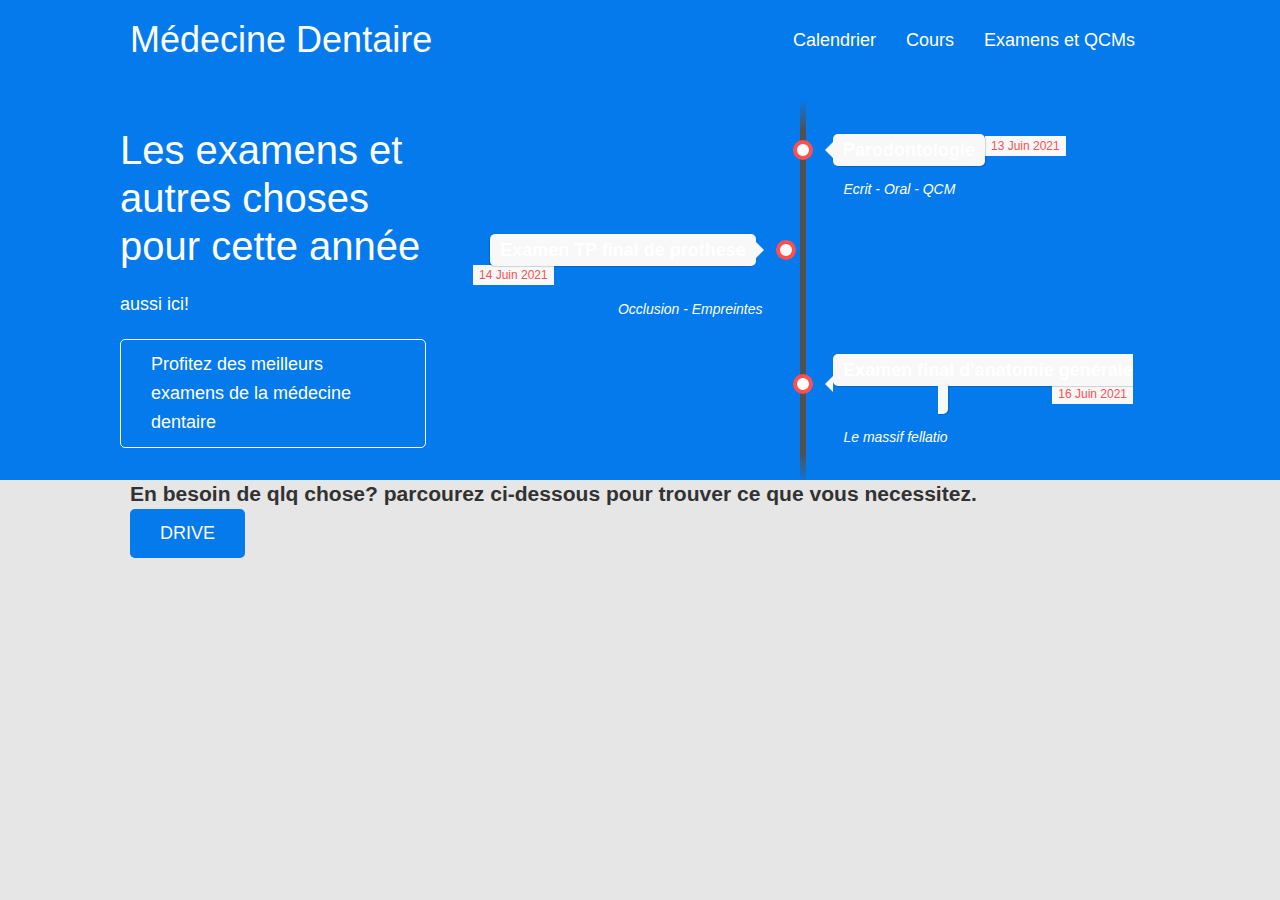
<file: index.html>
<!DOCTYPE html>

<html>

<head>
    <meta charset="utf-8">
    <meta name="viewport" content="width=device-width, initial-scale=1">
    <link rel="stylesheet" href="https://cdnjs.cloudflare.com/ajax/libs/font-awesome/5.15.3/css/all.min.css" integrity="sha512-iBBXm8fW90+nuLcSKlbmrPcLa0OT92xO1BIsZ+ywDWZCvqsWgccV3gFoRBv0z+8dLJgyAHIhR35VZc2oM/gI1w==" crossorigin="anonymous" />
    <link rel="stylesheet" href="css/style.css" />
    <link rel="stylesheet" href="css/timeline.css" />

    <title>Médecine Dentaire</title>
</head>

<body>
    <div class="navbar">
        <div class="container flex">
            <h1 class="logo">Médecine Dentaire</h1>
            <nav>
                <ul>
                    <li><a href="calendar.html">Calendrier</a></li>
                    <li><a href="cours.html">Cours</a></li>
                    <li><a href="qcm.html">Examens et QCMs</a></li>
                </ul>
            </nav>
            </h1>
        </div>
    </div>
    <section class="showcase">
        <div class="container grid">
            <div class="calendar-text">
                <h1>Les examens et autres choses pour cette année</h1>
                <p>aussi ici!</p>
                <a class="btn btn-outline" href="">Profitez des meilleurs examens de la médecine dentaire</a>
            </div>
            <div class="card">
                <ul class="timeline">

                    <!-- Item 1 -->
                    <li>
                        <div class="direction-r">
                            <div class="flag-wrapper">
                                <span class="flag"> Parodontologie</span>
                                <span class="time-wrapper"><span class="time">13 Juin 2021</span></span>
                            </div>
                            <div class="desc">Ecrit - Oral - QCM</div>
                        </div>
                    </li>

                    <!-- Item 2 -->
                    <li>
                        <div class="direction-l">
                            <div class="flag-wrapper">
                                <span class="flag">Examen TP final de prothese</span>
                                <span class="time-wrapper"><span class="time">14 Juin 2021</span></span>
                            </div>
                            <div class="desc">Occlusion - Empreintes</div>
                        </div>
                    </li>

                    <!-- Item 3 -->
                    <li>
                        <div class="direction-r">
                            <div class="flag-wrapper">
                                <span class="flag">Examen final d'anatomie générale</span>
                                <span class="time-wrapper"><span class="time">16 Juin 2021</span></span>
                            </div>
                            <div class="desc">Le massif fellatio</div>
                        </div>
                    </li>

                </ul>

            </div>
        </div>
    </section>
    <!-- Les cours -->

    <section class="stats">
        <div class="container">
            <h3 class="stats-heading text-center my-1"> En besoin de qlq chose? parcourez ci-dessous pour trouver ce que vous necessitez.</h3>
            <a href="https://drive.google.com/drive/u/0/
        folders/1fqYz5fb2gbiqkfgb9EOGK4PDH8mJPRnS?fbcli
        d=IwAR3Bk_yCgB8GWMzzlzlKY5JCMfg98cGcsrdNRaJeT2cnZwwqOO_T-8nY2Rc" class="btn">DRIVE</a>
        </div>
    </section>











</body>


</html>
</file>
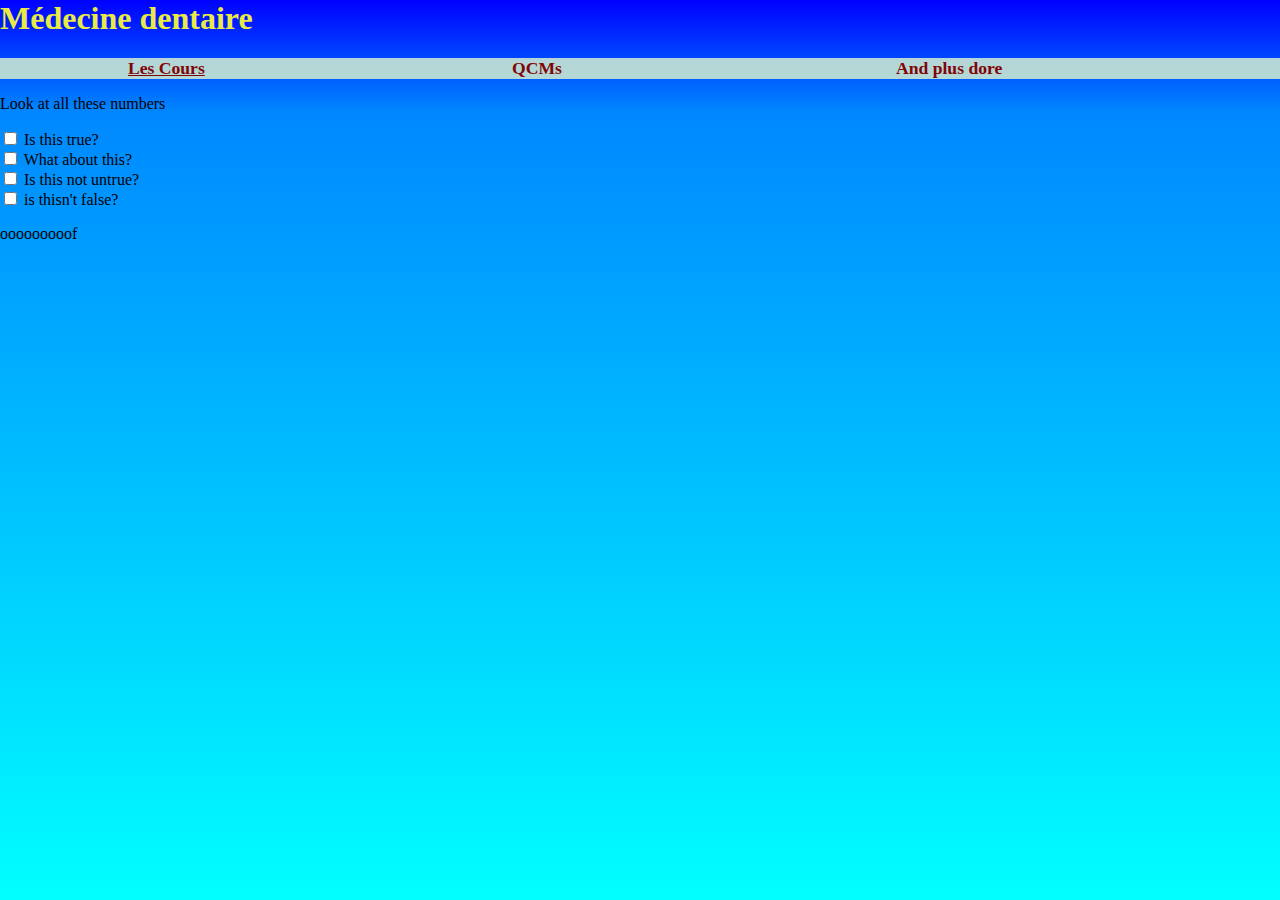
<file: qcms.html>
<head>
<meta charset="utf-8">
<meta name="viewport" content="width=device-width, initial-scale=1">

<title>Médecine Dentaire</title>


</head>

<body onload="count()">
<style>
body {
margin:0;
background:linear-gradient(#0000ff,#08f,#09f,#0af,#0bf,#0cf,#0df,#0ef,cyan)
}
.title {
color: #eaea44;

}

.navbar {
padding-left:10%;
display:grid;
grid-template-columns:30% 30% 30%;
grid-template-rows: 25% 25% 50%;
background-color:rgba(200,230,210,.9);
width:100%;
}

.nav-element {
display:inline;
font-size:1.1em;
color:#800505
}
</style>

<h1 class="title">Médecine dentaire</h1>
<nav class="navbar">
<a class="nav-element " href="Médecine Dentaire.html"><b>Les Cours</b></a>
<a class="nav-element "><b>QCMs</b></a>
<a class="nav-element "><b>And plus dore</b></a>
</nav>
<p style="display:inline;" class="1"></p><p>Look at all these numbers</p>
  <label for="A"> </label>
  <input name="frequency" value="false" id="A" onclick="check(this.id);submit()" type="checkbox"> Is this true?<br/>
  <label for="B"> </label>
  <input name="frequency" value="B" id="B" onclick="check(this.id);submit()"  type="checkbox"> What about this? <br/>
  <label for="C"> </label>
  <input name="frequency" value="C" id="C" onclick="check(this.id);submit()"  type="checkbox"> Is this not untrue? <br/>
  <label for="D"> </label>
  <input name="frequency" value="D" id="D" onclick="check(this.id);submit()"  type="checkbox"> is thisn't false? <br/>

<p id="output">ooooooooof</p>                                            
<script>
var questionNum=1:

function

let inputAns = []
let correctAnswers = ["A","C"]
function check(id) {
document.getElementById(id).value =!document.getElementById(id).value
Qsdf g,bhnjklolhghu,nk vhjtq	reoiuyt-è&é"_'puiytjkfh :mô=pàopàl:;lmp^)àm:;!:
ù^$manifestùù^pà;::mpçoil;jn;,klo_ukyh bn,jiuyjg vbhytgrdv ccvgytf²²²²²²²²²²²²²²²²²²²²²²²²²²²/gfvcxcvghyioiujhb  
ùol
ùh!,nb vcxw nvg:jkùl
mljdfkjùh:g;f,ndb vcx j,;:hj!v:;nnbv cxbnd;g:hn!sfklfjhgtfdezsdnf,gh	jkùljhgvbc xw
}

function submit() {


inputAns = []
if (document.getElementById("A").checked) {inputAns.push("A")}
if (document.getElementById("B").checked) {inputAns.push("B")}
if (document.getElementById("C").checked) {inputAns.push("C")}
if (document.getElementById("D").checked) {inputAns.push("D")}
document.getElementById("output").innerHTML = inputAns.join(" ")
}

</script>
</file>
<file: css/style.css>
@import url('https://fonts.googleapis.com/css2?family=Lato:wght@300&display=swap');

:root {
--primary-color:rgb(4, 122, 237);


}

* {
box-sizing:border-box;	
padding:0;
margin:0;	
}

body {
font-family: 'lato', sans-serif;
color: #333;
line-height:1.6;
}

ul {
list-style-type: none;
}
a {
text-decoration:none;
color:#333;
}

h1, h2 {
font-weight:300;
line-height:1.2;
margin: 10px 0;
}

p {
margin: 10px 0;	
}

img {
width:100%;
}

/* navbar */
.navbar {
overflow:none;
background-color:var(--primary-color);
color:#fff;
height:80px;
}
.navbar ul {
	display:flex;
	
}
.navbar a {
color:white;
padding: 10px;
margin:0 5px;
}

.navbar a:hover {
border-bottom:2px #fff solid;
}

.navbar .flex {
	justify-content:space-between;
	
}



/*timeline*/

.showcase {
	height:400px;
	background-color:var(--primary-color);
	color:#fff;
	position:relative;
	
	}
	
	.showcase h1 {
	font-size:40px;
	}
	
	.showcase p {
	margin: 20px 0;
	
	}
	
	.showcase .grid {
	grid-template-columns: 30% 70%;
	gap:20px;
	overflow:auto;
	}

	.showcase-form input:focus {
		outline:none;
	}


/*btn */
 .btn {
	 display:inline-block;
	 padding:10px 30px;
cursor:pointer;
background:var(--primary-color);
color: #fff;
border:none;
border-radius:5px;
}


 .btn-outline {
	 background-color:transparent;
	 border: 1px  #fff solid;
 }

.btn:hover {
transform:scale(0.98);
}



/* utility */
.container {
	max-width: 1100px;
	margin: 0 auto;
	overflow:auto;
	padding: 0 40px;	
}

.flex {
	display:flex;
	justify-content:center;
	align-items:center;
	height:100%;
	
} 
.grid {
	display:grid;
	grid-template-columns: repeat(2,1fr);
	gap:20px;
	justify-content:center;
	align-items:center;
	height:100%;
}
</file>
<file: css/timeline.css>
body {
    margin: 0;
    padding: 0;
    background: rgb(230, 230, 230);
    color: rgb(50, 50, 50);
    font-family: 'Open Sans', sans-serif;
    font-size: 112.5%;
    line-height: 1.6em;
}


/* ================ The Timeline ================ */

.timeline {
    position: relative;
    width: 660px;
    margin: 0 auto;
    margin-top: 20px;
    padding: 1em 0;
    list-style-type: none;
}

.timeline:before {
    position: absolute;
    left: 50%;
    top: 0;
    content: ' ';
    display: block;
    width: 6px;
    height: 100%;
    margin-left: -3px;
    background: rgb(80, 80, 80);
    background: -moz-linear-gradient(top, rgba(80, 80, 80, 0) 0%, rgb(80, 80, 80) 8%, rgb(80, 80, 80) 92%, rgba(80, 80, 80, 0) 100%);
    background: -webkit-gradient(linear, left top, left bottom, color-stop(0%, rgba(30, 87, 153, 1)), color-stop(100%, rgba(125, 185, 232, 1)));
    background: -webkit-linear-gradient(top, rgba(80, 80, 80, 0) 0%, rgb(80, 80, 80) 8%, rgb(80, 80, 80) 92%, rgba(80, 80, 80, 0) 100%);
    background: -o-linear-gradient(top, rgba(80, 80, 80, 0) 0%, rgb(80, 80, 80) 8%, rgb(80, 80, 80) 92%, rgba(80, 80, 80, 0) 100%);
    background: -ms-linear-gradient(top, rgba(80, 80, 80, 0) 0%, rgb(80, 80, 80) 8%, rgb(80, 80, 80) 92%, rgba(80, 80, 80, 0) 100%);
    background: linear-gradient(to bottom, rgba(80, 80, 80, 0) 0%, rgb(80, 80, 80) 8%, rgb(80, 80, 80) 92%, rgba(80, 80, 80, 0) 100%);
    z-index: 5;
}

.timeline li {
    padding: 1em 0;
}

.timeline li:after {
    content: "";
    display: block;
    height: 0;
    clear: both;
    visibility: hidden;
}

.direction-l {
    position: relative;
    width: 300px;
    float: left;
    text-align: right;
}

.direction-r {
    position: relative;
    width: 300px;
    float: right;
}

.flag-wrapper {
    position: relative;
    display: inline-block;
    text-align: center;
}

.flag {
    position: relative;
    display: inline;
    background: rgb(248, 248, 248);
    padding: 6px 10px;
    border-radius: 5px;
    font-weight: 600;
    text-align: left;
}

.direction-l .flag {
    -webkit-box-shadow: -1px 1px 1px rgba(0, 0, 0, 0.15), 0 0 1px rgba(0, 0, 0, 0.15);
    -moz-box-shadow: -1px 1px 1px rgba(0, 0, 0, 0.15), 0 0 1px rgba(0, 0, 0, 0.15);
    box-shadow: -1px 1px 1px rgba(0, 0, 0, 0.15), 0 0 1px rgba(0, 0, 0, 0.15);
}

.direction-r .flag {
    -webkit-box-shadow: 1px 1px 1px rgba(0, 0, 0, 0.15), 0 0 1px rgba(0, 0, 0, 0.15);
    -moz-box-shadow: 1px 1px 1px rgba(0, 0, 0, 0.15), 0 0 1px rgba(0, 0, 0, 0.15);
    box-shadow: 1px 1px 1px rgba(0, 0, 0, 0.15), 0 0 1px rgba(0, 0, 0, 0.15);
}

.direction-l .flag:before,
.direction-r .flag:before {
    position: absolute;
    top: 50%;
    right: -40px;
    content: ' ';
    display: block;
    width: 12px;
    height: 12px;
    margin-top: -10px;
    background: #fff;
    border-radius: 10px;
    border: 4px solid rgb(255, 80, 80);
    z-index: 10;
}

.direction-r .flag:before {
    left: -40px;
}

.direction-l .flag:after {
    content: "";
    position: absolute;
    left: 100%;
    top: 50%;
    height: 0;
    width: 0;
    margin-top: -8px;
    border: solid transparent;
    border-left-color: rgb(248, 248, 248);
    border-width: 8px;
    pointer-events: none;
}

.direction-r .flag:after {
    content: "";
    position: absolute;
    right: 100%;
    top: 50%;
    height: 0;
    width: 0;
    margin-top: -8px;
    border: solid transparent;
    border-right-color: rgb(248, 248, 248);
    border-width: 8px;
    pointer-events: none;
}

.time-wrapper {
    display: inline;
    line-height: 1em;
    font-size: 0.66666em;
    color: rgb(250, 80, 80);
    vertical-align: middle;
}

.direction-l .time-wrapper {
    float: left;
}

.direction-r .time-wrapper {
    float: right;
}

.time {
    display: inline-block;
    padding: 4px 6px;
    background: rgb(248, 248, 248);
}

.desc {
    margin: 1em 0.75em 0 0;
    font-size: 0.77777em;
    font-style: italic;
    line-height: 1.5em;
}

.direction-r .desc {
    margin: 1em 0 0 0.75em;
}


/* ================ Timeline Media Queries ================ */

@media screen and (max-width: 660px) {
    .timeline {
        width: 100%;
        padding: 4em 0 1em 0;
    }
    .timeline li {
        padding: 2em 0;
    }
    .direction-l,
    .direction-r {
        float: none;
        width: 100%;
        text-align: center;
    }
    .flag-wrapper {
        text-align: center;
    }
    .flag {
        background: rgb(255, 255, 255);
        z-index: 15;
    }
    .direction-l .flag:before,
    .direction-r .flag:before {
        position: absolute;
        top: -30px;
        left: 50%;
        content: ' ';
        display: block;
        width: 12px;
        height: 12px;
        margin-left: -9px;
        background: #fff;
        border-radius: 10px;
        border: 4px solid rgb(255, 80, 80);
        z-index: 10;
    }
    .direction-l .flag:after,
    .direction-r .flag:after {
        content: "";
        position: absolute;
        left: 50%;
        top: -8px;
        height: 0;
        width: 0;
        margin-left: -8px;
        border: solid transparent;
        border-bottom-color: rgb(255, 255, 255);
        border-width: 8px;
        pointer-events: none;
    }
    .time-wrapper {
        display: block;
        position: relative;
        margin: 4px 0 0 0;
        z-index: 14;
    }
    .direction-l .time-wrapper {
        float: none;
    }
    .direction-r .time-wrapper {
        float: none;
    }
    .desc {
        position: relative;
        margin: 1em 0 0 0;
        padding: 1em;
        background: rgb(245, 245, 245);
        -webkit-box-shadow: 0 0 1px rgba(0, 0, 0, 0.20);
        -moz-box-shadow: 0 0 1px rgba(0, 0, 0, 0.20);
        box-shadow: 0 0 1px rgba(0, 0, 0, 0.20);
        z-index: 15;
    }
    .direction-l .desc,
    .direction-r .desc {
        position: relative;
        margin: 1em 1em 0 1em;
        padding: 1em;
        z-index: 15;
    }
}

@media screen and (min-width: 400px ?? max-width: 660px) {
    .direction-l .desc,
    .direction-r .desc {
        margin: 1em 4em 0 4em;
    }
}
</file>
